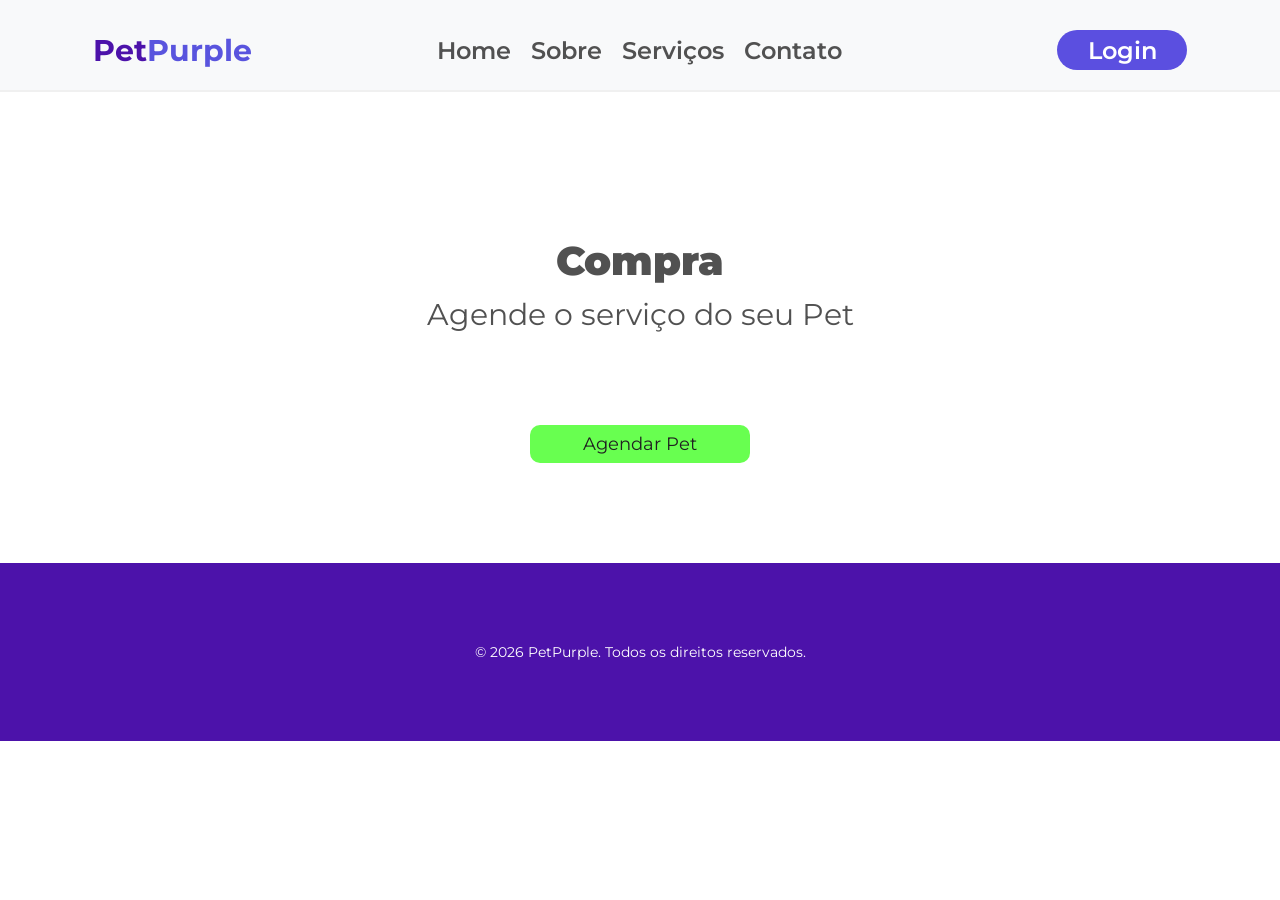
<file: compra.html>
<!DOCTYPE html>
<html lang="pt-BR">

<head>
    <meta charset="UTF-8">
    <meta name="viewport" content="width=device-width, initial-scale=1.0">
    <title>PetPurple | Compra</title>
    <link rel="stylesheet" href="style.css">
    <link rel="preconnect" href="https://fonts.googleapis.com">
    <link rel="preconnect" href="https://fonts.gstatic.com" crossorigin>
    <link href="https://fonts.googleapis.com/css2?family=Montserrat:ital,wght@0,100..900;1,100..900&display=swap"
        rel="stylesheet">
</head>

<body>
    <header>
        <div class="nome"><span class="n1">Pet</span><span class="n2">Purple</span></div>
        <nav>
            <ul>
                <li><a href="index.html" class="link-menu">Home</a></li>
                <li><a href="index.html#sobre" class="link-menu">Sobre</a></li>
                <li><a href="servicos.html" class="link-menu">Serviços</a></li>
                <li><a href="contato.html" class="link-menu">Contato</a></li>
            </ul>
        </nav>

        <button class="botao-login">Login</button>
    </header>
    <main>
        <h1 class="titulo">Compra</h1>
        <h2 class="sub-titulo">Agende o serviço do seu Pet</h2>
        <button onclick="whatZap()" class="agenda">Agendar Pet</button>
    </main>

    <footer>
        <p>&copy; 2026 PetPurple. Todos os direitos reservados.</p>
    </footer>

    <script src="app.js"></script>
</body>

</html>
</file>
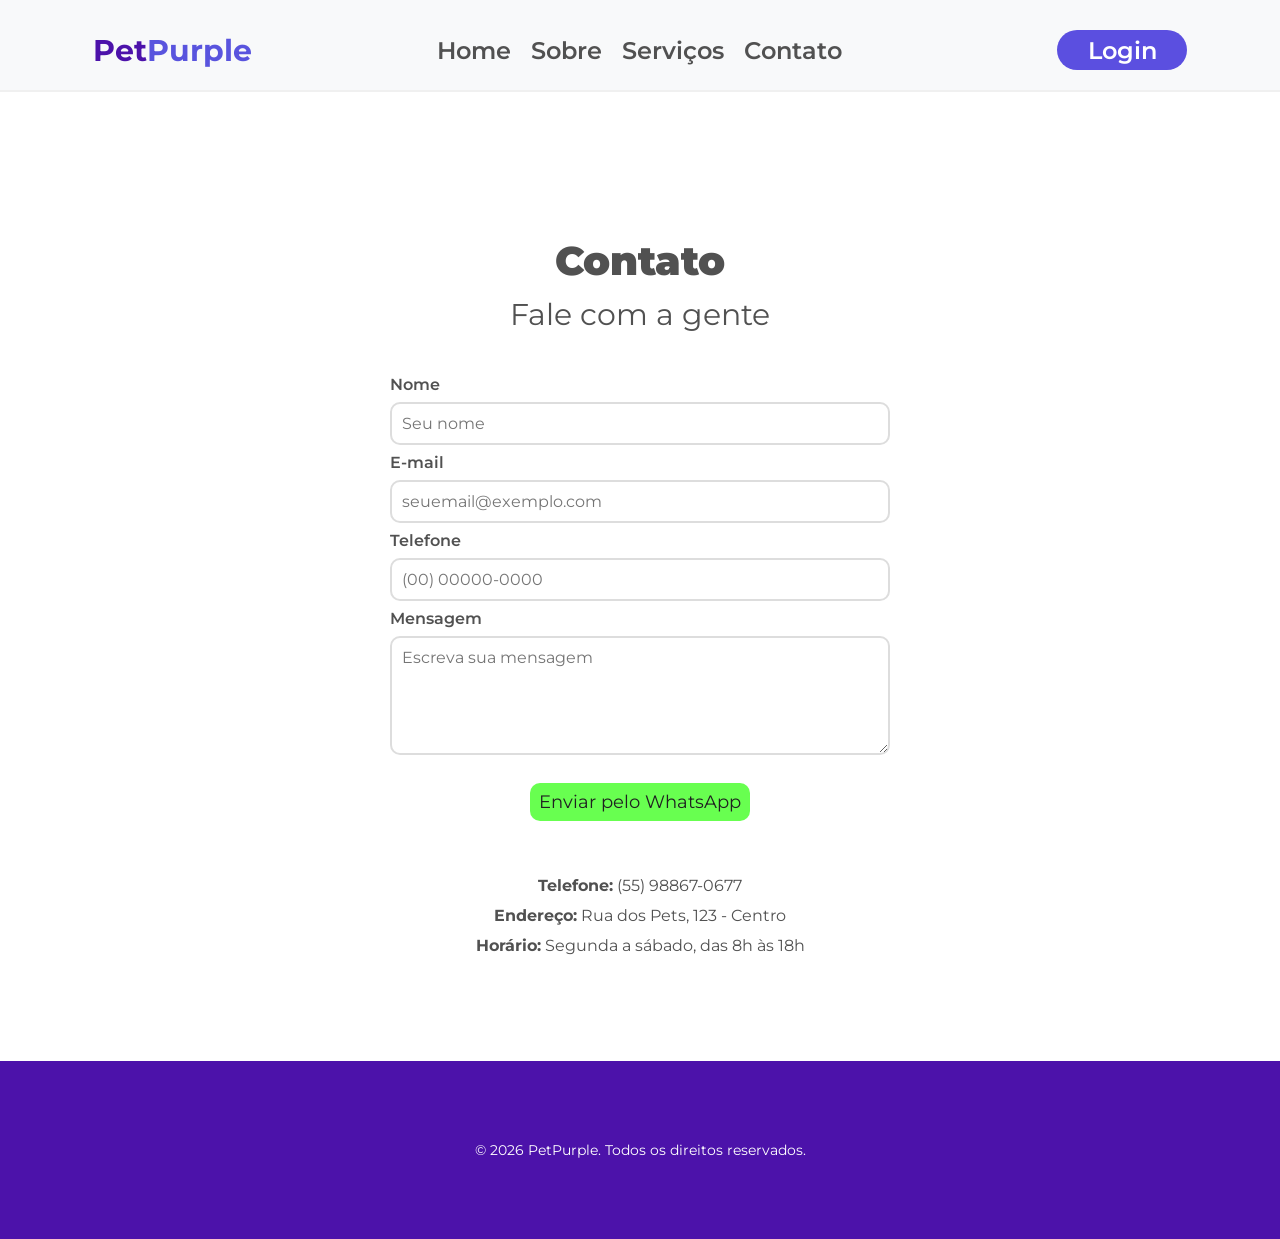
<file: contato.html>
<!DOCTYPE html>
<html lang="pt-BR">

<head>
    <meta charset="UTF-8">
    <meta name="viewport" content="width=device-width, initial-scale=1.0">
    <title>PetPurple | Contato</title>
    <link rel="stylesheet" href="style.css">
    <link rel="preconnect" href="https://fonts.googleapis.com">
    <link rel="preconnect" href="https://fonts.gstatic.com" crossorigin>
    <link href="https://fonts.googleapis.com/css2?family=Montserrat:ital,wght@0,100..900;1,100..900&display=swap"
        rel="stylesheet">
</head>

<body>
    <header>
        <div class="nome"><span class="n1">Pet</span><span class="n2">Purple</span></div>
        <nav>
            <ul>
                <li><a href="index.html" class="link-menu">Home</a></li>
                <li><a href="index.html#sobre" class="link-menu">Sobre</a></li>
                <li><a href="servicos.html" class="link-menu">Serviços</a></li>
                <li><a href="contato.html" class="link-menu">Contato</a></li>
            </ul>
        </nav>

        <button class="botao-login">Login</button>
    </header>
    <!-- aula 13 - Finalizando Site (Contato) -->
    <main>
        <h1 class="titulo">Contato</h1>
        <h2 class="sub-titulo">Fale com a gente</h2>

        <form class="form-contato" onsubmit="enviarContato(event)">
            <label for="nome">Nome</label>
            <input type="text" id="nome" name="nome" placeholder="Seu nome" required>

            <label for="email">E-mail</label>
            <input type="email" id="email" name="email" placeholder="seuemail@exemplo.com" required>

            <label for="telefone">Telefone</label>
            <input type="tel" id="telefone" name="telefone" placeholder="(00) 00000-0000">

            <label for="mensagem">Mensagem</label>
            <textarea id="mensagem" name="mensagem" rows="5" placeholder="Escreva sua mensagem" required></textarea>

            <button type="submit" class="agenda">Enviar pelo WhatsApp</button>
        </form>

        <div class="info-contato">
            <p><strong>Telefone:</strong> (55) 98867-0677</p>
            <p><strong>Endereço:</strong> Rua dos Pets, 123 - Centro</p>
            <p><strong>Horário:</strong> Segunda a sábado, das 8h às 18h</p>
        </div>
    </main>

    <footer>
        <p>&copy; 2026 PetPurple. Todos os direitos reservados.</p>
    </footer>

    <script src="app.js"></script>
</body>

</html>
</file>
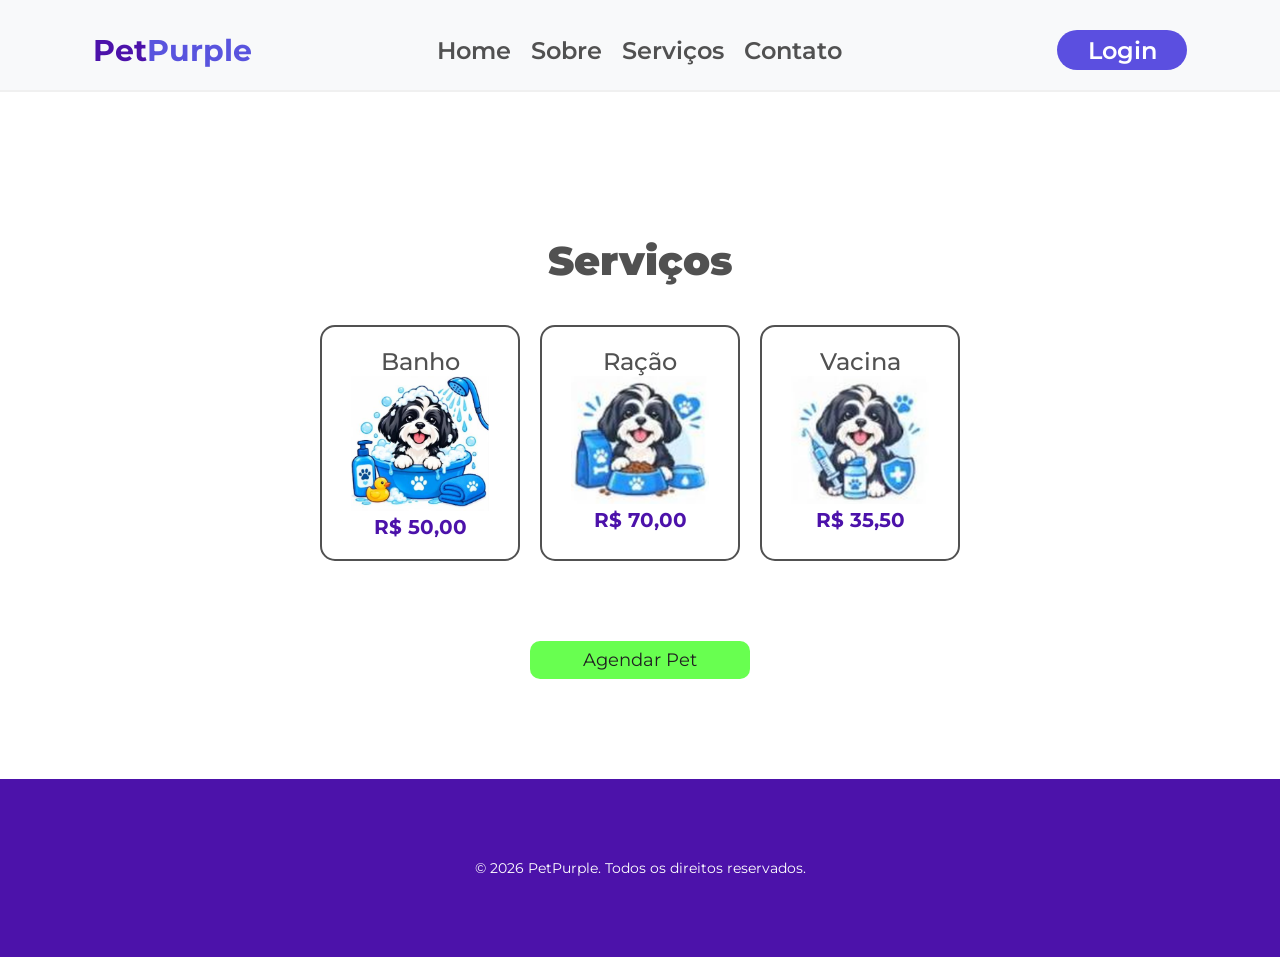
<file: servicos.html>
<!DOCTYPE html>
<html lang="pt-BR">

<head>
    <meta charset="UTF-8">
    <meta name="viewport" content="width=device-width, initial-scale=1.0">
    <title>PetPurple | Serviços</title>
    <link rel="stylesheet" href="style.css">
    <link rel="preconnect" href="https://fonts.googleapis.com">
    <link rel="preconnect" href="https://fonts.gstatic.com" crossorigin>
    <link href="https://fonts.googleapis.com/css2?family=Montserrat:ital,wght@0,100..900;1,100..900&display=swap"
        rel="stylesheet">
</head>

<body>
    <header>
        <div class="nome"><span class="n1">Pet</span><span class="n2">Purple</span></div>
        <nav>
            <ul>
                <li><a href="index.html" class="link-menu">Home</a></li>
                <li><a href="index.html#sobre" class="link-menu">Sobre</a></li>
                <li><a href="servicos.html" class="link-menu">Serviços</a></li>
                <li><a href="contato.html" class="link-menu">Contato</a></li>
            </ul>
        </nav>

        <button class="botao-login">Login</button>
    </header>
    <main>
        <h1 class="titulo">Serviços</h1>
        <!-- abre uma nova aba target="_blank" -->
        <!-- define o link href="compra.html"-->
        <ul class="servicos">
            <li><a target="_blank" href="compra.html" class="lista-servicos">
                    <h2 class="h2-servicos">Banho</h2>
                    <img src="banho.png" alt="Cachorro tomando banho" class="img-card">
                    <p class="preco">R$ 50,00</p>
                </a></li>
            <li><a target="_blank" href="compra.html" class="lista-servicos">
                    <h2 class="h2-servicos">Ração</h2>
                    <img src="racao.png" alt="Pacote de ração" class="img-card">
                    <p class="preco">R$ 70,00</p>
                </a></li>
            <li><a target="_blank" href="compra.html" class="lista-servicos">
                    <h2 class="h2-servicos">Vacina</h2>
                    <img src="vacina.png" alt="Vacina para pets" class="img-card">
                    <p class="preco">R$ 35,50</p>
                </a></li>
        </ul>
        <button onclick="whatZap()" class="agenda">Agendar Pet</button>
    </main>

    <footer>
        <p>&copy; 2026 PetPurple. Todos os direitos reservados.</p>
    </footer>

    <script src="app.js"></script>
</body>

</html>
</file>
<file: style.css>
* {
    font-family: 'Montserrat', sans-serif;
    margin: 0;
    padding: 0;
    box-sizing: border-box;
}
main {
    text-align: center;
}
.logo {
    width: 40%;
    max-width: 430px;
    /*terceira aula*/
    display: inline-block;
    vertical-align: middle;


}
.texto {

    display: inline-block;
    width: 40%;
    margin: 0 0 0 5%;
    vertical-align: middle;
    text-align: left;

}
/* aula 10 - Melhorando Menu com flexbox */
nav ul {
    display: flex;
    gap: 10px;
    list-style: none;
}
header {
    margin: 0px 0 144px 0px;
    background-color: #f8f9fa;
    padding: 30px 0 20px 0 ;
    border-bottom: 2px solid #f0f0f0;

    display: flex;
    align-items: center;
    justify-content: space-around;

}
.nome{
    font-size: 30px;
    font-weight: 700;
}
.n1{
    color: #4c12aa;
}
.n2{
color: rgba(28, 19, 211, 0.723);
}
.link-menu {
    font-weight: 600;
    font-size: 24px;
    line-height: 29px;
    margin: 0 10px 0 0;
    color: #515151;
    text-decoration: none;
    cursor: pointer;
}
.botao-login {
    width: 130px;
    height: 40px;
    border-radius: 20px;
    background: #5b4fe0;
    color: #ffffff;
    border: none;
    cursor: pointer;
    font-size: 24px;
    font-weight: 600;
    margin: 0 0 0 20px;
}
.titulo {
    font-size: 40px;
    font-weight: 900;
    color: #515151;
}
.sub-titulo {
    color: #515151;
    line-height: 60px;
    font-size: 30px;
    font-weight: 400;
}
.paragrafo {
    font-size: 16px;
    font-weight: 400;
    line-height: 24px;
    color: #848484;
    text-align: justify;
    margin: 20px 0 50px 0;
    max-width: 500px;
}
.botao-explore {
    width: 200px;
    height: 60px;
    cursor: pointer;
    background: #adff00;
    border: none;
    border-radius: 30px;
    box-shadow: 0 4px 5px rgba(0, 0, 0, 0.2);
    font-size: 28px;
    font-weight: 600;
    transition: opacity 0.4s;

}
.botao-explore:hover {
    opacity:0.8;
}
footer{

    text-align: center;
    padding: 80px 0 80px 0;
    font-size: 14px;
    background-color: #4c12aa;
    color: #ffffff;
    margin-top: 100px;
}
.img-dog{
    display: block;
    width: 70%;
    max-width: 700px;
    height: 400px;
    object-fit: cover;
    margin: 80px auto 0 auto;
    border-radius:15px ;
}
/* aula 09 - Finalizando Cards (lado a lado com flexbox) */
.servicos{
    display: flex;
    justify-content: center;
    flex-wrap: wrap;
    gap: 20px;
    list-style: none;
    margin: 40px 0 0 0;
}
.h2-servicos{
font-weight: 500;
}
.preco{
    font-weight: 700;
    font-size: 20px;
    color: #4c12aa;
}
.lista-servicos{
    width: 200px;
    /* inline <a> <span> <img>*/
    /* <p> <h1> <div> block*/
    display:block;
    height: 100%;
    text-decoration: none;
    color: #515151;
    border: 2px solid ;
    padding: 20px 0;
    border-radius: 15px;
    transition:box-shadow 0.2s, transform 0.2s ;
}
.lista-servicos:hover{
    box-shadow: 0 2px 5px rgba(39, 77, 130, 0.916);
    transform: translateY(-2px);


}
.img-card{
    width: 70%;

}

.agenda {
    background: #68FF50;
    width: 220px;
    height: 38px;
    border-radius: 10px;
    border: none;
    cursor: pointer;
    font-size: 18px;
    color: rgb(32, 32, 33);
    transition:scale 0.3s ;
    margin: 80px 0 0 0;
}
.agenda:hover{
    opacity: 0.8;
    scale: 1.02;
}

/* aula 12 - Incorporando Vídeo */
.sobre {
    text-align: center;
    margin: 100px auto 0 auto;
    width: 90%;
    max-width: 800px;
}
.paragrafo-sobre {
    margin: 20px auto 30px auto;
    text-align: center;
}
.video {
    width: 100%;
    /* tirar a borda preta do vídeo */
    height: auto;
    aspect-ratio: 16 / 9;
    border: none;
    border-radius: 15px;
}

/* aula 13 - Finalizando Site (Contato) */
.form-contato {
    display: flex;
    flex-direction: column;
    gap: 8px;
    width: 90%;
    max-width: 500px;
    margin: 30px auto 0 auto;
    text-align: left;
}
.form-contato label {
    font-weight: 600;
    color: #515151;
}
.form-contato input,
.form-contato textarea {
    padding: 10px;
    border: 2px solid #ddd;
    border-radius: 10px;
    font-size: 16px;
}
.form-contato input:focus,
.form-contato textarea:focus {
    outline: none;
    border-color: #5b4fe0;
}
.form-contato .agenda {
    margin: 20px auto 0 auto;
}
.info-contato {
    margin: 50px 0 0 0;
    line-height: 30px;
    color: #515151;
}
@media (max-width:768px) {
    header {
        margin: 0px 0 30px 0;
        text-align: center;
        width: 100%;
        padding: 20px 0 10px 0;
        flex-direction: column;
        gap: 15px;
    }
    .nome{
        font-size: 22px;
    }
    .link-menu {
        font-weight: 600;
        font-size: 16px;
        margin: 0 5px 0 0;
    }
    .botao-login {
        width: 90px;
        height: 32px;
        border-radius: 15px;

        font-size: 16px;
        font-weight: 500;
        margin: 0;
    }
    .logo {
        display: block;
        margin: 0 auto 20px auto;
    }
    .botao-explore {
        width: 150px;
        height: 30px;
        font-size: 16px;
        /*adicionar*/
        margin:0 auto;
        display:block;
    }
    .paragrafo {
        max-width: 100%;
        margin: 15px 0 35px 0;
    }
    .titulo {
        font-size: 30px
    }
    .texto {
        width: 80%;
        /*Adicionar*/
        text-align: center;
    }
    .img-dog{
        max-height: 250px;
    }

}
</file>
